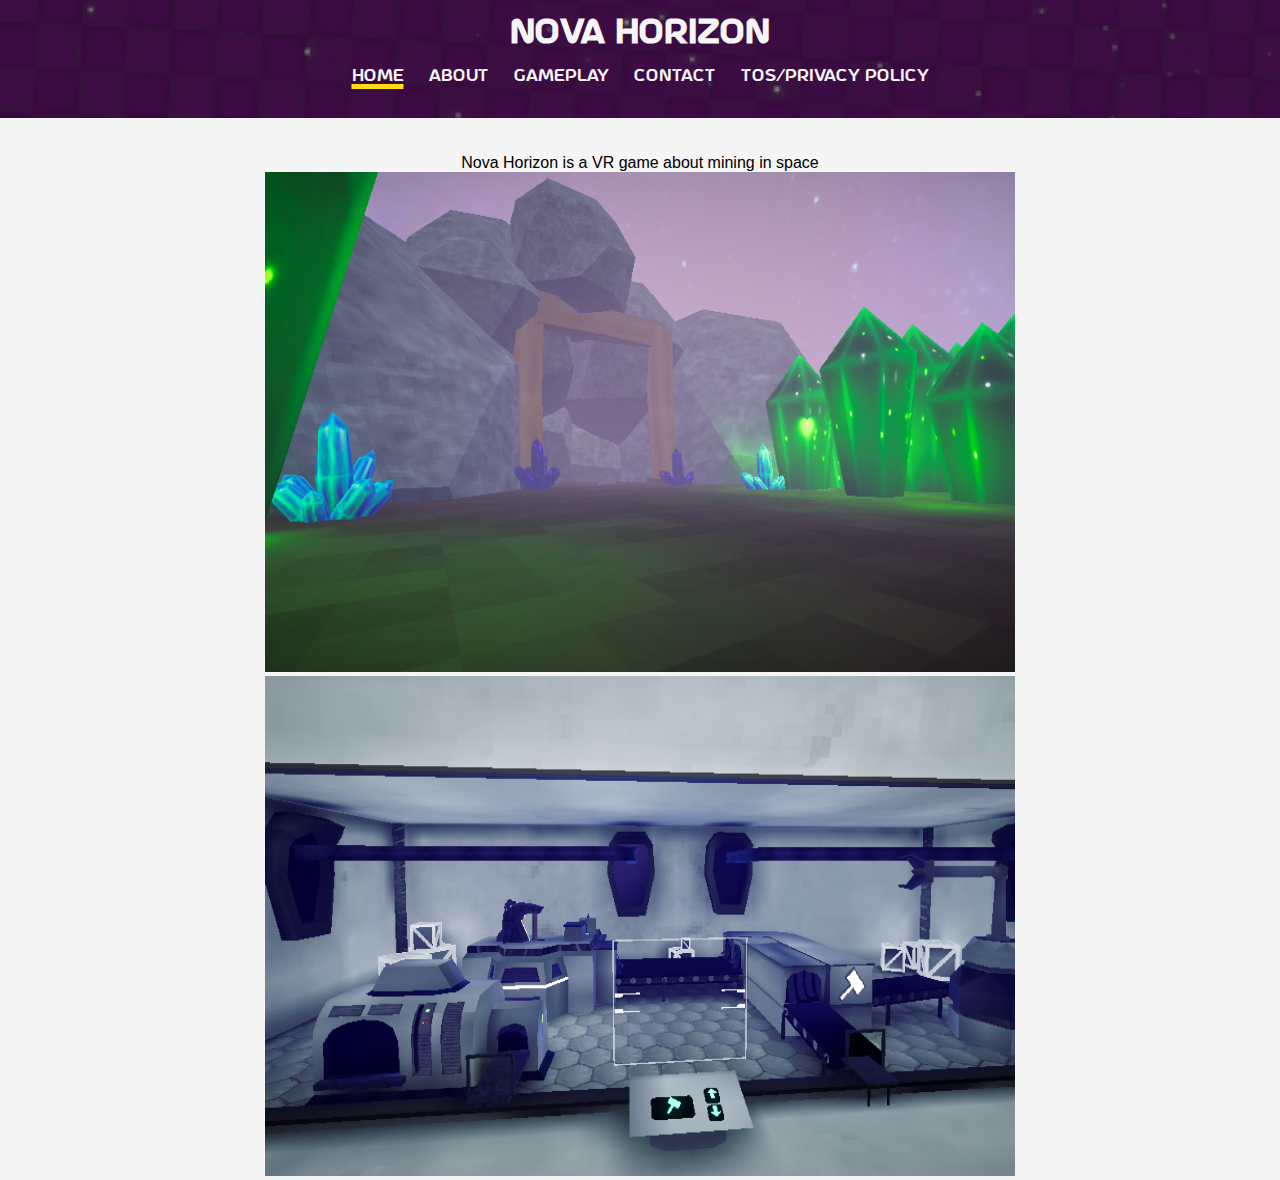
<file: index.html>
<!DOCTYPE html>
<html>
    <head>
        <link rel="stylesheet" href="./style.css">
        <title>Nova Horizon</title>
    </head>
<body>
<header>
    <h1>NOVA HORIZON</h1>
    <br>
    <a class="active" href="index.html">Home</a>
    <a href="about.html">About</a>
    <a href="gameplay.html">Gameplay</a>
    <a href="contact.html">Contact</a>
    <a href="tos.html">TOS/Privacy Policy</a>
    <br>
    <br>
</header>
<br>
<br>
<p>Nova Horizon is a VR game about mining in space</p>
<img src="New_Map_Leak.PNG" alt="cave in our second planet"width="750" height="500">
<img src="lahjsdflkjghasdflk.PNG" alt="pickaxe crafting machine" width="750" height="500">

</body>
</html>
</file>
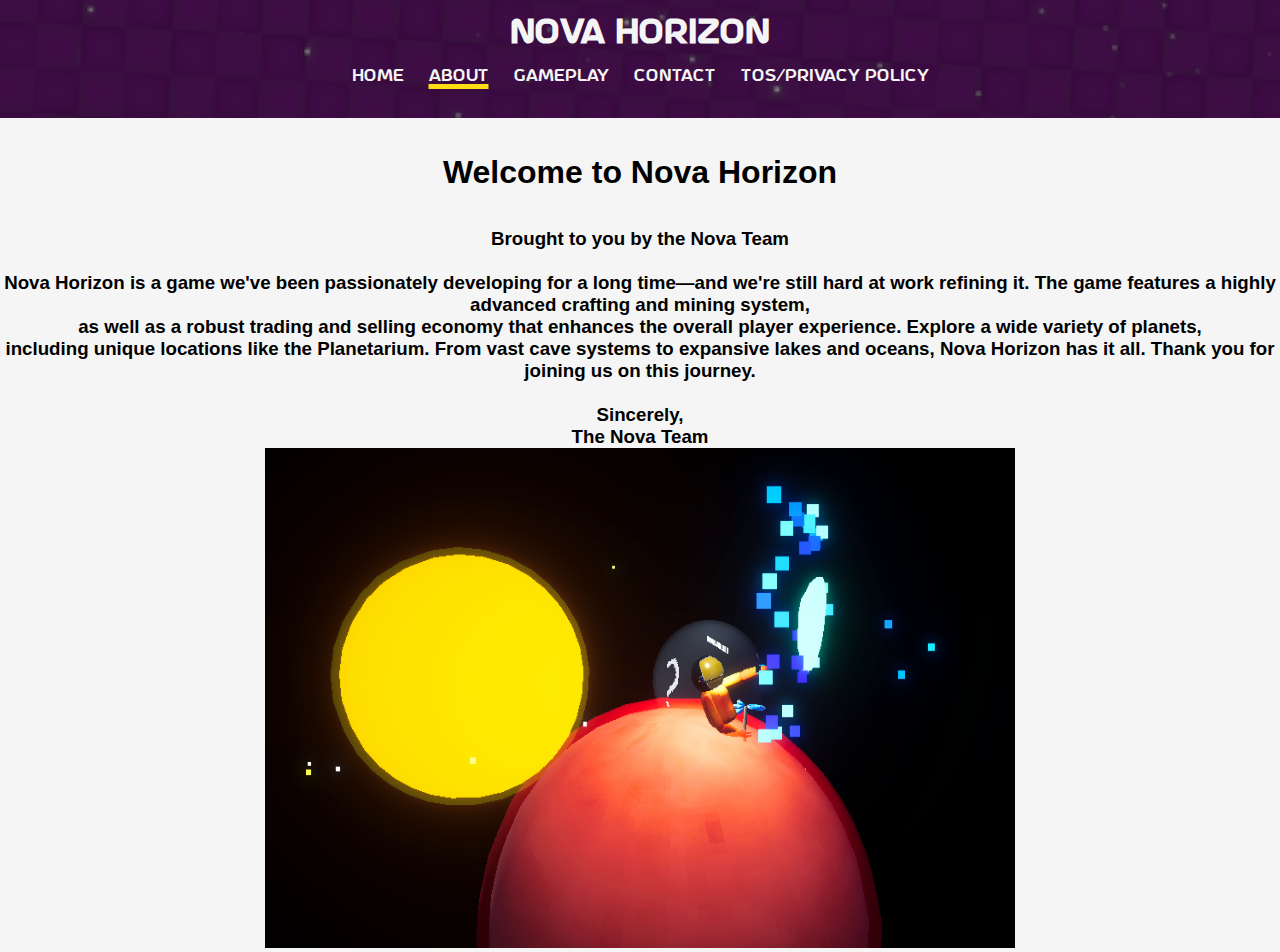
<file: about.html>
<!DOCTYPE html>
<html>
    <head>
        <link rel="stylesheet" href="./style.css">
        <title>Nova Horizon</title>
    </head>
<body>
<header>
    <h1>NOVA HORIZON</h1>
    <br>
    <a href="index.html">Home</a>
    <a class="active" href="about.html">About</a>
    <a href="gameplay.html">Gameplay</a>
    <a href="contact.html">Contact</a>
    <a href="tos.html">TOS/Privacy Policy</a>
    <br>
    <br>
</header>
<br>
<br>
<h1>Welcome to Nova Horizon <br><br></h1>
    <h3>Brought to you by the Nova Team <br><br>
    
    Nova Horizon is a game we've been passionately developing for a long time—and we're still hard at work refining it. The game features a highly advanced crafting and mining system, <br>as well as a robust trading and selling economy that enhances the overall player experience.
    Explore a wide variety of planets,<br> including unique locations like the Planetarium. From vast cave systems to expansive lakes and oceans, Nova Horizon has it all.
    Thank you for joining us on this journey.
    <br><br>
    Sincerely, <br>
    The Nova Team</h3>
    <img src="cool_planetarium.PNG" alt="gadget planetarium"width="750" height="500">
</body>
</html>
</file>
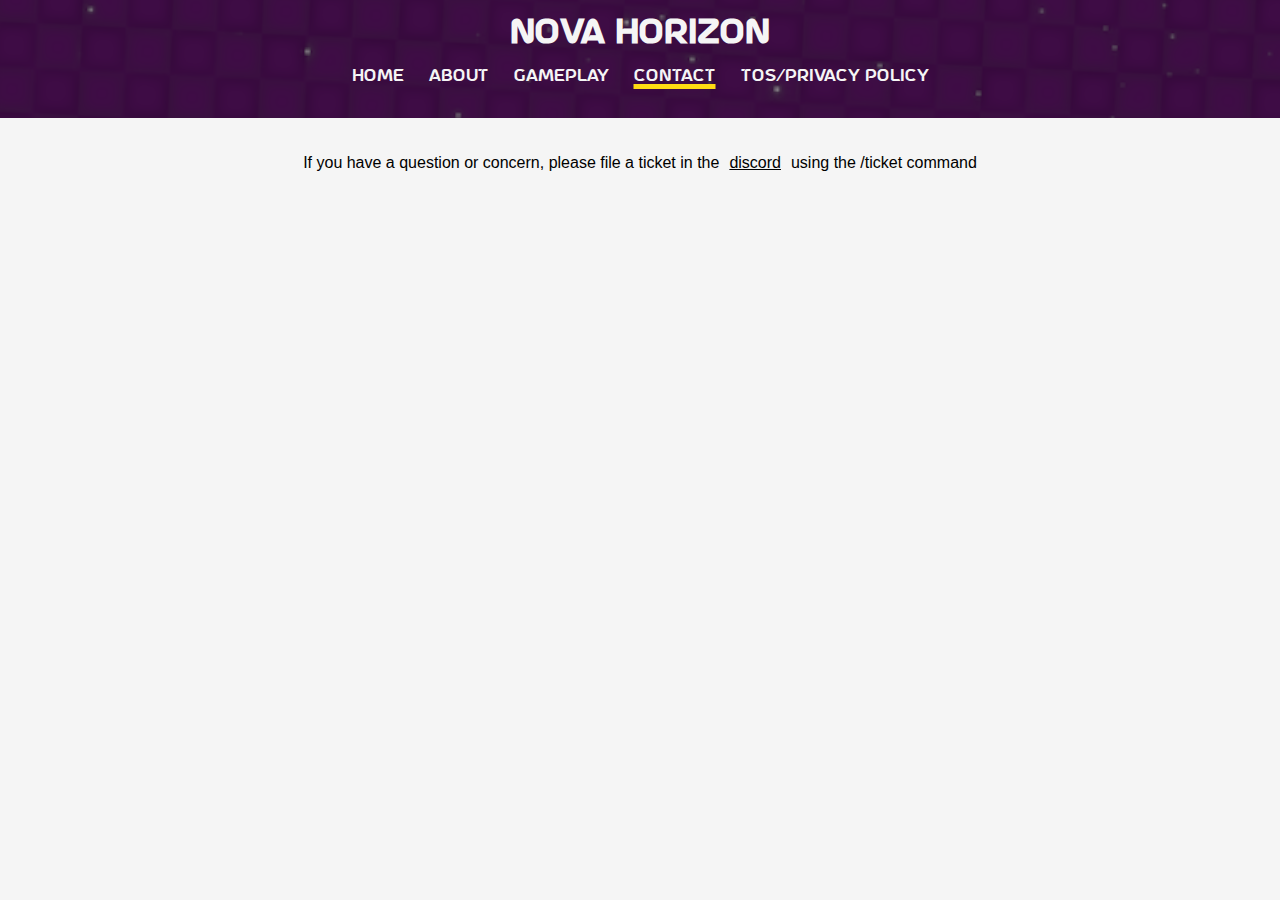
<file: contact.html>
<!DOCTYPE html>
<html>
    <head>
        <link rel="stylesheet" href="./style.css">
        <title>Nova Horizon</title>
    </head>
<body>
<header>
    <h1>NOVA HORIZON</h1>
    <br>
    <a href="index.html">Home</a>
    <a href="about.html">About</a>
    <a href="gameplay.html">Gameplay</a>
    <a class="active" href="contact.html">Contact</a>
    <a href="tos.html">TOS/Privacy Policy</a>
    <br>
    <br>
</header>
<br>
<br>
<p>If you have a question or concern, please file a ticket in the<a href="https://discord.gg/UeszEttzvf">discord</a>using the /ticket command</p>

</body>
</html>
</file>
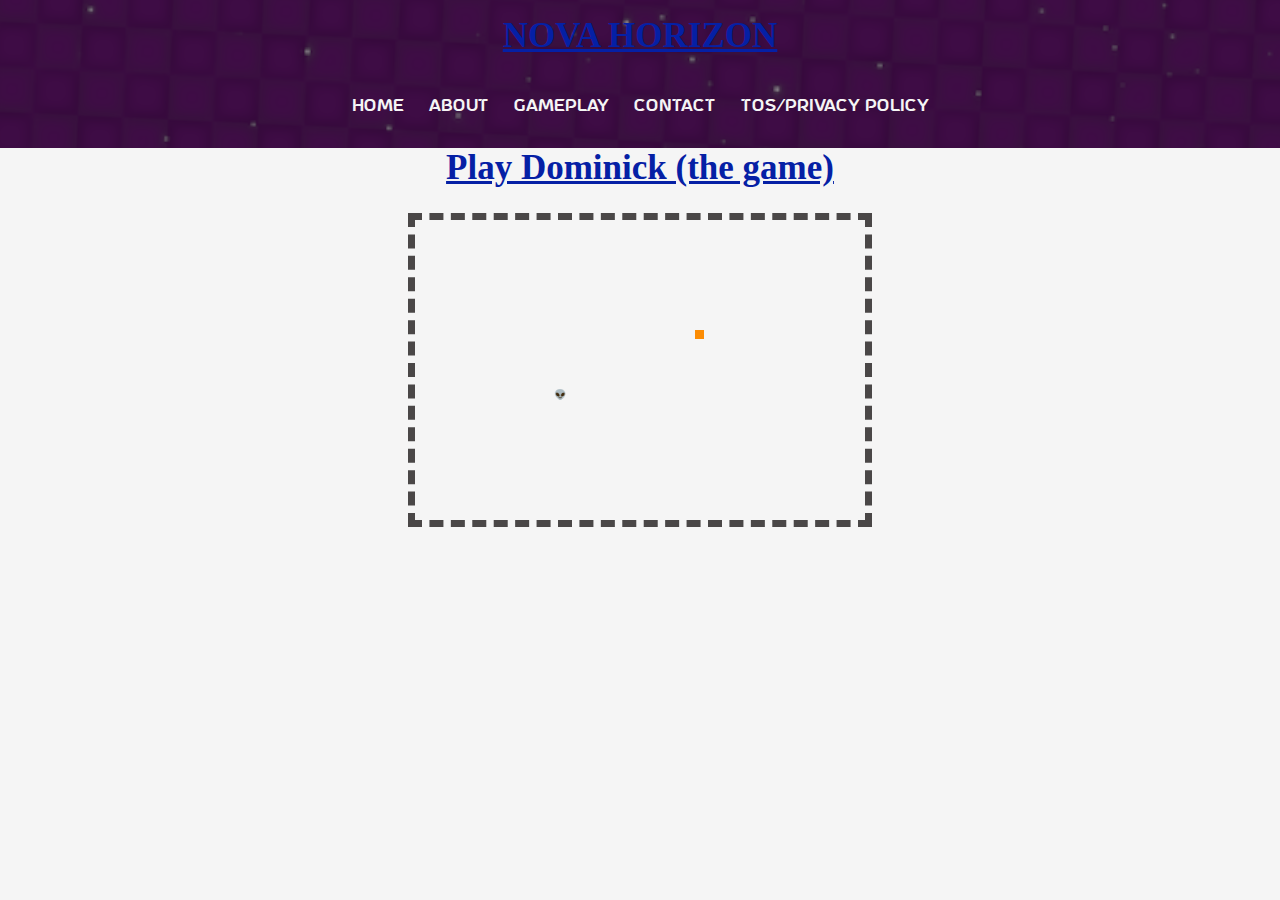
<file: dominick.html>
<!DOCTYPE html>
<html>
<head>
<meta charset="UTF-8" />

<style id="webmakerstyle">


</style>
</head>
<body>
<!DOCTYPE html>
<html lang="en">
<head>
<meta charset="utf-8" />
<link rel="stylesheet" href="./style.css">
<title>Dominick (the game)</title>
<style type="text/css">
body {text-align:center;}
canvas { border:7px dashed #4A4747 }
h1 { font-size:35px; text-align: center; margin: 0; padding-bottom: 25px; text-decoration: underline; font-family: Geneva; color: #0520A5;}
</style>
<script type="text/javascript">
function play_game()
{
var level = 80; // Game level, by decreasing will speed up
var rect_w = 45; // Width
var rect_h = 30; // Height
var inc_score = 50; // Score
var snake_color = "#fc8c03"; // Snake Color
var ctx; // Canvas attributes
var tn = []; // temp directions storage
var x_dir = [-1, 0, 1, 0]; // position adjusments
var y_dir = [0, -1, 0, 1]; // position adjusments
var queue = [];
var frog = 1; // defalut food
var map = [];
var MR = Math.random;
var X = 5 + (MR() * (rect_w - 10))|0; // Calculate positions
var Y = 5 + (MR() * (rect_h - 10))|0; // Calculate positions
var direction = MR() * 3 | 0;
var interval = 0;
var score = 0;
var sum = 0, easy = 0;
var i, dir;
// getting play area 
var c = document.getElementById('playArea');
ctx = c.getContext('2d');
// Map positions
for (i = 0; i < rect_w; i++)
{
map[i] = [];
}
// random placement of snake food
function random_snake()
{
var x, y;
do
{
x = MR() * rect_w|0;
y = MR() * rect_h|0;
}
while (map[x][y]);
map[x][y] = 1;
ctx.fillStyle = snake_color;
ctx.font = "10px Arial"; // Adjust font size to match your cell size
ctx.textAlign = "center";
ctx.textBaseline = "middle";
ctx.fillText("👽", x * 10 + 5, y * 10 + 5); // Emoji at center of cell

}
// Default somewhere placement
random_snake();
function set_game_speed()
{
if (easy)
{
X = (X+rect_w)%rect_w;
Y = (Y+rect_h)%rect_h;
}
--inc_score;
if (tn.length)
{
dir = tn.pop();
if ((dir % 2) !== (direction % 2))
{
direction = dir;
}
}
if ((easy || (0 <= X && 0 <= Y && X < rect_w && Y < rect_h)) && 2 !== map[X][Y])
{
if (1 === map[X][Y])
{
score+= Math.max(5, inc_score);
inc_score = 50;
random_snake();
frog++;
}
//ctx.fillStyle("#ffffff");
ctx.fillRect(X * 10, Y * 10, 9, 9);
map[X][Y] = 2;
queue.unshift([X, Y]);
X+= x_dir[direction];
Y+= y_dir[direction];
if (frog < queue.length)
{
dir = queue.pop()
map[dir[0]][dir[1]] = 0;
ctx.clearRect(dir[0] * 10, dir[1] * 10, 10, 10);
}
}
else if (!tn.length)
{
var show_score = document.getElementById("show");
show_score.innerHTML = "You lose!<br /> <u>Your Score:</u> <b>"+score+"</b><br><br> Want to try again?<br><br><input type='button' value='Play Again' onclick='window.location.reload();' />";
document.getElementById("playArea").style.display = 'none';
window.clearInterval(interval);
}
}
interval = window.setInterval(set_game_speed, level);
document.onkeydown = function(e) {
var code = e.keyCode - 37;
if (0 <= code && code < 4 && code !== tn[0])
{
tn.unshift(code);
}
else if (-5 == code)
{
if (interval)
{
window.clearInterval(interval);
interval = 0;
}
else
{
interval = window.setInterval(set_game_speed, 60);
}
}
else
{
dir = sum + code;
if (dir == 44||dir==94||dir==126||dir==171) {
sum+= code
} else if (dir === 218) easy = 1;
}
}
}
</script>
</head>
<body onload="play_game()">
<header>
    <h1>NOVA HORIZON</h1>
    <br>
    <a href="index.html">Home</a>
    <a href="about.html">About</a>
    <a href="gameplay.html">Gameplay</a>
    <a href="contact.html">Contact</a>
    <a href="tos.html">TOS/Privacy Policy</a>
    <br>
    <br>
</header>
<h1>Play Dominick (the game)</h1>
<div id="show"></div>
<canvas id="playArea" width="450" height="300" > Sorry your browser does not support HTML5. Try using a browser like Chrome or Firefox.</canvas>
</body>
</html>

<script src="filesystem:chrome-extension://lkfkkhfhhdkiemehlpkgjeojomhpccnh/temporary/script.js">
</script>
</body>
</html>
</file>
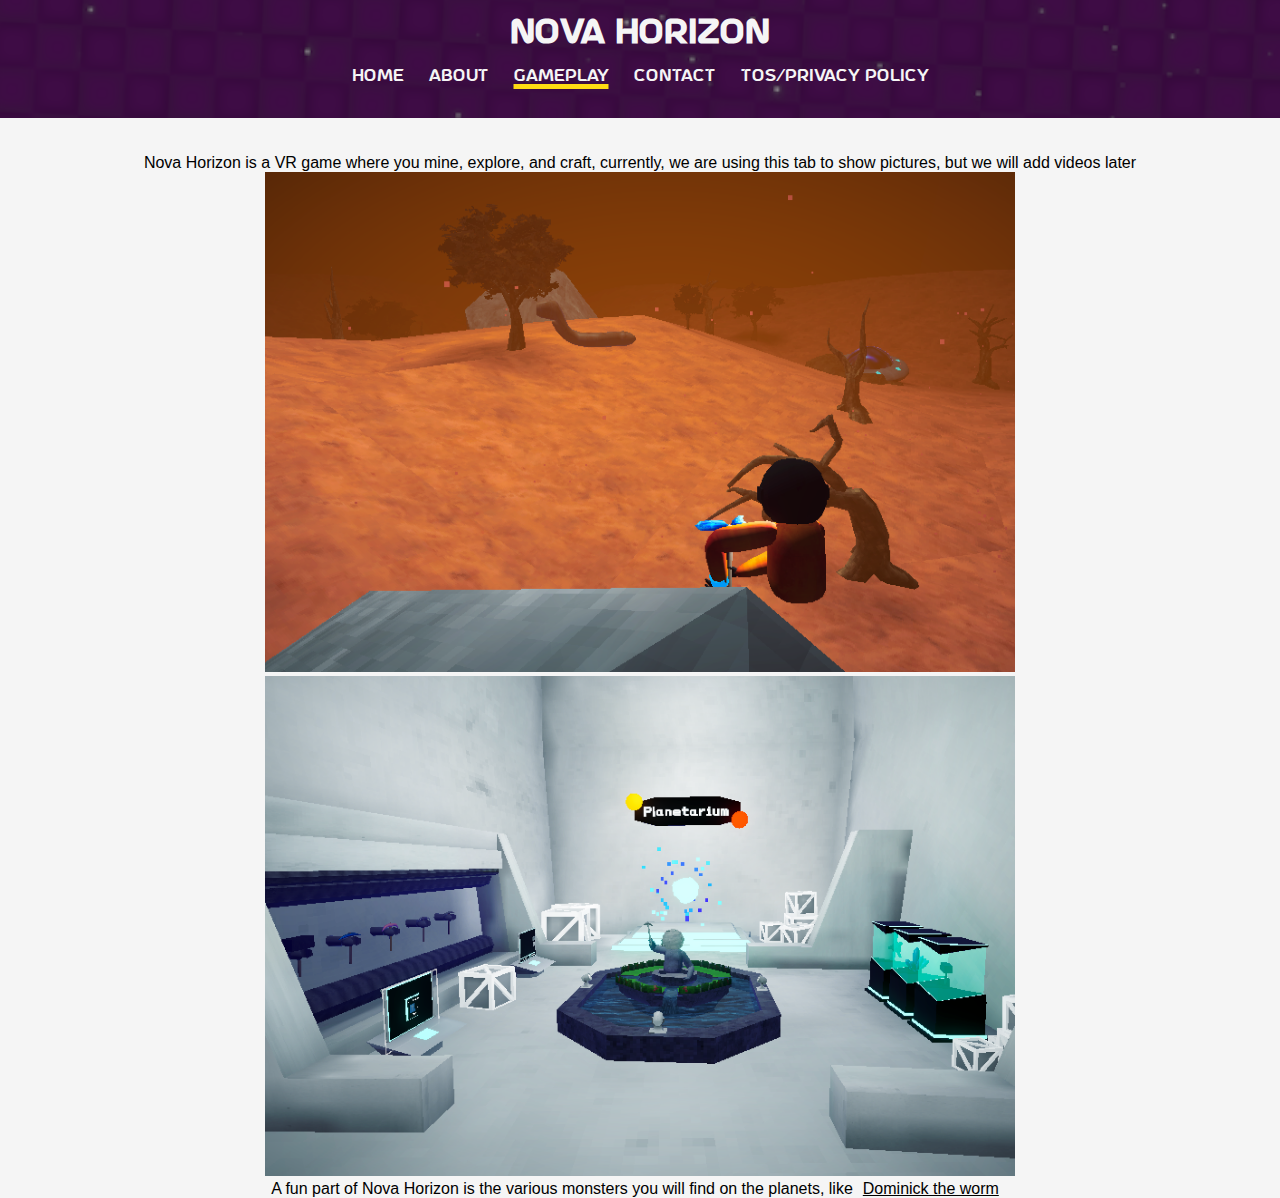
<file: gameplay.html>
<!DOCTYPE html>
<html>
    <head>
        <link rel="stylesheet" href="./style.css">
        <title>Nova Horizon</title>
    </head>
<body>
<header>
    <h1>NOVA HORIZON</h1>
    <br>
    <a href="index.html">Home</a>
    <a href="about.html">About</a>
    <a class="active" href="gameplay.html">Gameplay</a>
    <a href="contact.html">Contact</a>
    <a href="tos.html">TOS/Privacy Policy</a>
    <br>
    <br>
</header>
<br>
<br>
<p>Nova Horizon is a VR game where you mine, explore, and craft, currently, we are using this tab to show pictures, but we will add videos later</p>
<img src="rosso_planet.PNG" alt="cave in our second planet"width="750" height="500">
<img src="new_sell_room.PNG" alt="cave in our second planet"width="750" height="500">
<p>A fun part of Nova Horizon is the various monsters you will find on the planets, like<a href="dominick.html">Dominick the worm</a></p>
</body>
</html>
</file>
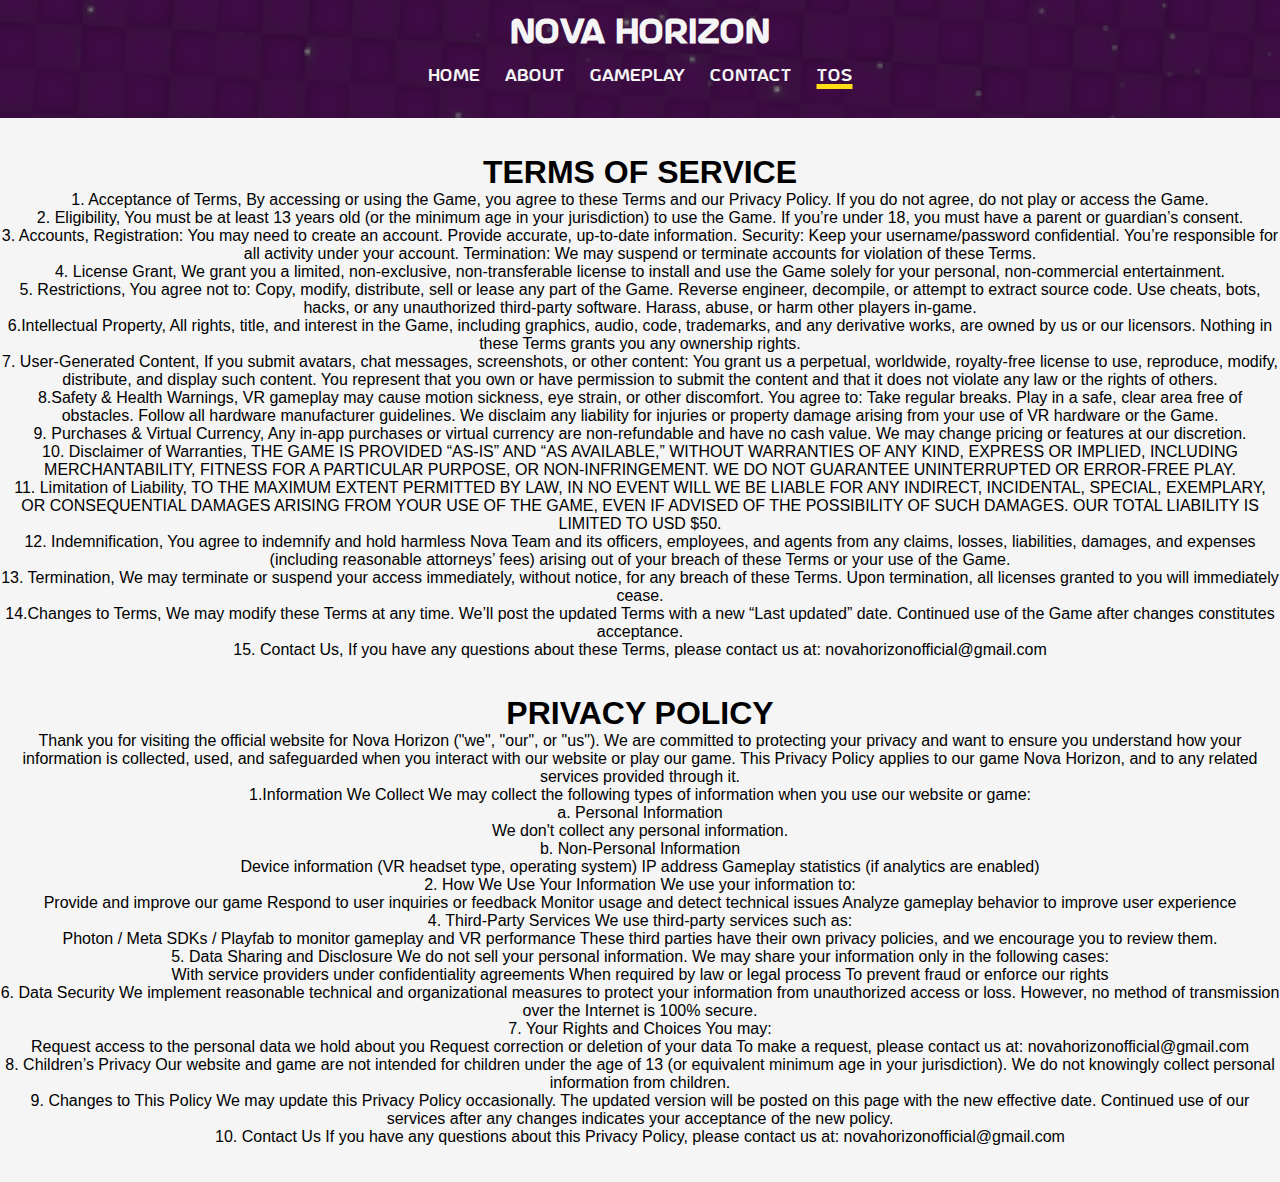
<file: tos.html>
<!DOCTYPE html>
<html>
    <head>
        <link rel="stylesheet" href="./style.css">
        <title>Nova Horizon</title>
    </head>
<body>
<header>
    <h1>NOVA HORIZON</h1>
    <br>
    <a href="index.html">Home</a>
    <a href="about.html">About</a>
    <a href="gameplay.html">Gameplay</a>
    <a href="contact.html">Contact</a>
    <a class="active" href="tos.html">TOS</a>
    <br>
    <br>
</header>
<br>
<br>
<h1>TERMS OF SERVICE</h1>
<p>1. Acceptance of Terms,
    By accessing or using the Game, you agree to these Terms and our Privacy Policy. If you do not agree, do not play or access the Game.
    <br>
    2. Eligibility,
    You must be at least 13 years old (or the minimum age in your jurisdiction) to use the Game. If you’re under 18, you must have a parent or guardian’s consent.
    <br>
    3. Accounts,
    Registration: You may need to create an account. Provide accurate, up-to-date information.
    
    Security: Keep your username/password confidential. You’re responsible for all activity under your account.
    
    Termination: We may suspend or terminate accounts for violation of these Terms.
    <br>
    4. License Grant,
    We grant you a limited, non-exclusive, non-transferable license to install and use the Game solely for your personal, non-commercial entertainment.
    <br>
    5. Restrictions,
    You agree not to:
    
    Copy, modify, distribute, sell or lease any part of the Game.
    
    Reverse engineer, decompile, or attempt to extract source code.
    
    Use cheats, bots, hacks, or any unauthorized third-party software.
    
    Harass, abuse, or harm other players in-game.
    <br>
    6.Intellectual Property,
    All rights, title, and interest in the Game, including graphics, audio, code, trademarks, and any derivative works, are owned by us or our licensors. Nothing in these Terms grants you any ownership rights.
    <br>
    7. User-Generated Content,
    If you submit avatars, chat messages, screenshots, or other content:
    
    You grant us a perpetual, worldwide, royalty-free license to use, reproduce, modify, distribute, and display such content.
    
    You represent that you own or have permission to submit the content and that it does not violate any law or the rights of others.
    <br>
    8.Safety & Health Warnings,
    VR gameplay may cause motion sickness, eye strain, or other discomfort. You agree to:
    
    Take regular breaks.
    
    Play in a safe, clear area free of obstacles.
    
    Follow all hardware manufacturer guidelines.
    
    We disclaim any liability for injuries or property damage arising from your use of VR hardware or the Game.
    <br>
    9. Purchases & Virtual Currency,
    Any in-app purchases or virtual currency are non-refundable and have no cash value. We may change pricing or features at our discretion.
    <br>
    10. Disclaimer of Warranties,
    THE GAME IS PROVIDED “AS-IS” AND “AS AVAILABLE,” WITHOUT WARRANTIES OF ANY KIND, EXPRESS OR IMPLIED, INCLUDING MERCHANTABILITY, FITNESS FOR A PARTICULAR PURPOSE, OR NON-INFRINGEMENT. WE DO NOT GUARANTEE UNINTERRUPTED OR ERROR-FREE PLAY.
    <br>
    11. Limitation of Liability,
    TO THE MAXIMUM EXTENT PERMITTED BY LAW, IN NO EVENT WILL WE BE LIABLE FOR ANY INDIRECT, INCIDENTAL, SPECIAL, EXEMPLARY, OR CONSEQUENTIAL DAMAGES ARISING FROM YOUR USE OF THE GAME, EVEN IF ADVISED OF THE POSSIBILITY OF SUCH DAMAGES. OUR TOTAL LIABILITY IS LIMITED TO USD $50.
    <br>
    12. Indemnification,
    You agree to indemnify and hold harmless Nova Team and its officers, employees, and agents from any claims, losses, liabilities, damages, and expenses (including reasonable attorneys’ fees) arising out of your breach of these Terms or your use of the Game.
    <br>
    13. Termination,
    We may terminate or suspend your access immediately, without notice, for any breach of these Terms. Upon termination, all licenses granted to you will immediately cease.
    <br>
    14.Changes to Terms,
    We may modify these Terms at any time. We’ll post the updated Terms with a new “Last updated” date. Continued use of the Game after changes constitutes acceptance.
    <br>
    15. Contact Us,
    If you have any questions about these Terms, please contact us at:
    novahorizonofficial@gmail.com</p>
    <br>
    <br>
    <h1>PRIVACY POLICY</h1>
    <p>Thank you for visiting the official website for Nova Horizon ("we", "our", or "us"). We are committed to protecting your privacy and want to ensure you understand how your information is collected, used, and safeguarded when you interact with our website or play our game.

        This Privacy Policy applies to our game Nova Horizon, and to any related services provided through it.
        <br>
        1.Information We Collect
        
        We may collect the following types of information when you use our website or game:
       <br>
        a. Personal Information
        <br>
            We don't collect any personal information.
        <br>
        b. Non-Personal Information
        <br>
            Device information (VR headset type, operating system)
        
            IP address
        
            Gameplay statistics (if analytics are enabled)
        <br>
            2.  How We Use Your Information
        
        We use your information to:
        <br>
            Provide and improve our game
        
            Respond to user inquiries or feedback
        
            Monitor usage and detect technical issues
        
            Analyze gameplay behavior to improve user experience
        
       <br> 
        4. Third-Party Services
        
        We use third-party services such as:
        <br>
                Photon / Meta SDKs / Playfab  to monitor gameplay and VR performance
        
        These third parties have their own privacy policies, and we encourage you to review them.
        <br>
        5. Data Sharing and Disclosure
        
        We do not sell your personal information. We may share your information only in the following cases:
        <br>
            With service providers under confidentiality agreements
        
            When required by law or legal process
        
            To prevent fraud or enforce our rights
        <br>
         6. Data Security
        
        We implement reasonable technical and organizational measures to protect your information from unauthorized access or loss. However, no method of transmission over the Internet is 100% secure.
        <br>
        7. Your Rights and Choices
        
        You may:
        <br>
            Request access to the personal data we hold about you
        
            Request correction or deletion of your data
        
        To make a request, please contact us at: novahorizonofficial@gmail.com
        <br>
        8. Children’s Privacy
        
        Our website and game are not intended for children under the age of 13 (or equivalent minimum age in your jurisdiction). We do not knowingly collect personal information from children.
        <br>
        9. Changes to This Policy
        
        We may update this Privacy Policy occasionally. The updated version will be posted on this page with the new effective date. Continued use of our services after any changes indicates your acceptance of the new policy.
        <br>
        10. Contact Us
        
        If you have any questions about this Privacy Policy, please contact us at:
        novahorizonofficial@gmail.com
        
        </p>

        <br>
        <br>
</body>
</html>
</file>
<file: style.css>
* {
    margin: 0;
    padding: 0;
    box-sizing: border-box;
  }

  @font-face {
    font-family: 'AstroSpace'; /*a name to be used later*/
    src: url('AstroSpace-eZ2Bg.ttf'); /*URL to font*/
}
body {
    background-color: whitesmoke;
    text-align: center; 
    font-family: 'Segoe UI', Tahoma, Geneva, Verdana, sans-serif;
  }
  header{
    background-color: darkmagenta;
    background-image: url('novastars.png');
    color: whitesmoke;
    text-align: center;
    padding: 1em 0;
    width: 100%;
    font-family: AstroSpace;

    a:link {
        color: whitesmoke;
        background-color: transparent;
        text-decoration: none;
        margin: 0 10px;
      }
      
      a:visited {
        color: whitesmoke;
        background-color: transparent;
        text-decoration: none;
        margin: 0 10px;
      }
      
      a:hover {
        color: whitesmoke;
        background-color: transparent;
        text-decoration: underline;
        margin: 0 10px;
      }
      
      a.active {
        color: whitesmoke;
        background-color: transparent;
        text-decoration: underline;
        margin: 0 10px;
        text-decoration-color:rgb(255, 220, 19);
        text-decoration-thickness:5px ;
      }
  }
  a:link {
    color: black;
    background-color: transparent;
    text-decoration: underline;
    margin: 0 10px;
  }
</file>
